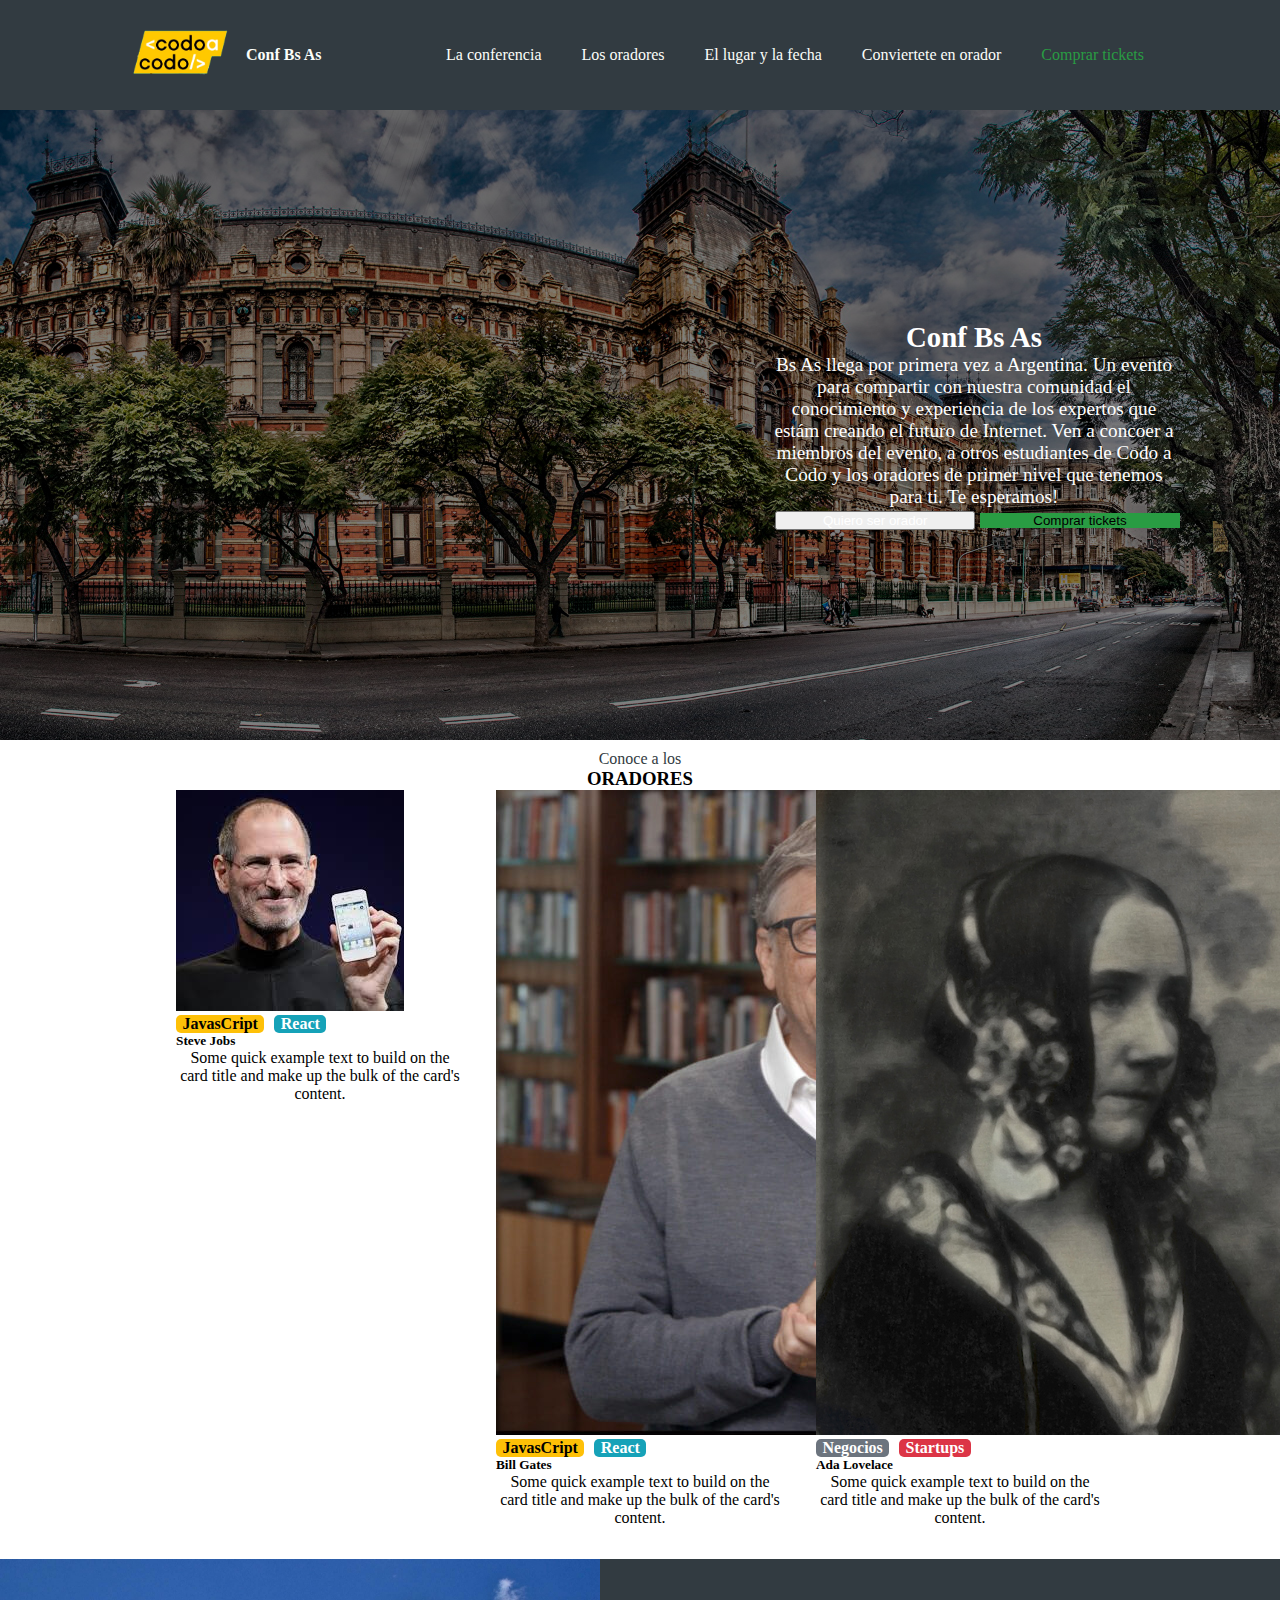
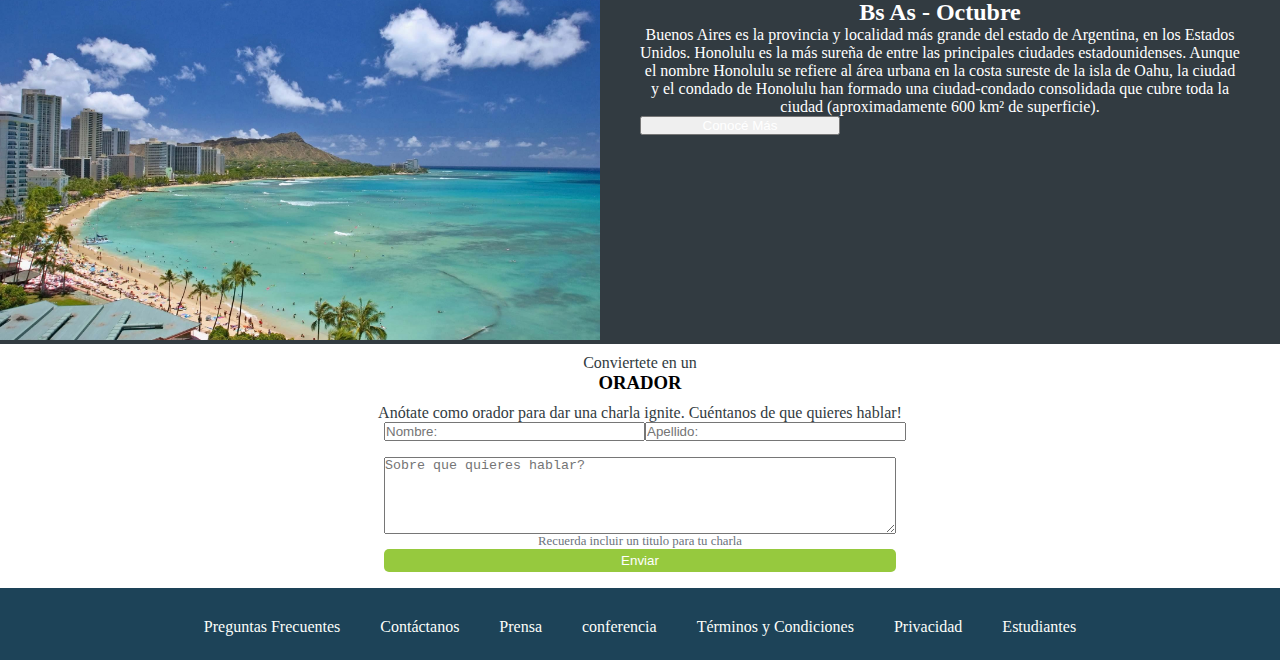
<file: index.html>
<!DOCTYPE html>
<html lang="es">
<head>
    <meta charset="UTF-8">
    <meta http-equiv="X-UA-Compatible" content="IE=edge">
    <meta name="viewport" content="width=device-width, initial-scale=1.0">
    <link href="https://cdn.jsdelivr.net/npm/bootstrap@5.2.1/dist/css/bootstrap.min.css" rel="stylesheet" integrity="sha384-iYQeCzEYFbKjA/T2uDLTpkwGzCiq6soy8tYaI1GyVh/UjpbCx/TYkiZhlZB6+fzT" crossorigin="anonymous">
    <link rel="stylesheet" href="css/style.css">
    <title>Trabajo Integrador</title>
</head>
<body>
    <header>
        <div class="contenedor-header">
        <figure>
            <img src="img/codoacodo.png" alt="">
        </figure>
        <h4>Conf Bs As</h4>
        </div>
        <nav>
            <ul>
                <li><a href="#">La conferencia</a></li>
                <li><a href="#">Los oradores</a></li>
                <li><a href="#">El lugar y la fecha</a></li>
                <li><a href="#">Conviertete en orador</a></li>
                <li><a href="html/compra.html" class="comprar">Comprar tickets</a></li>
            </ul>
        </nav>
    </header>
    <main>
        <section id="hero">
            <div class="texto">
            <h2>Conf Bs As</h2>
            <p>Bs As llega por primera vez a Argentina. Un evento para compartir con nuestra comunidad el conocimiento y experiencia de los expertos que estám creando el futuro de Internet. Ven a concoer a miembros del evento, a otros estudiantes de Codo a Codo y los oradores de primer nivel que tenemos para ti. Te esperamos!</p>
            <div>
            <button type="button" class="btn btn-outline-secondary">Quiero ser orador</button>
           <a href="html/compra.html"><button type="button" class="btn btn-primary btn-lg">Comprar tickets</button></a>
            </div>
            </div>
        </section>
        <p class="conoce">Conoce a los</p>
        <h3>ORADORES</h3>
        <section class="cards">
            <div class="card" style="width: 18rem;">
                <img class="card-img-top" src="img/steve.jpg" alt="Card image cap">
                <div class="card-body">
                    <div class="rasgos">
                        <p class="javascript">JavasCript</p>
                        <p class="react">React</p>           
                    </div>
                    <h5 class="card-title">Steve Jobs</h5>
                  <p class="card-text">Some quick example text to build on the card title and make up the bulk of the card's content.</p>
                </div>
            </div>
            <div class="card" style="width: 18rem;">
                <img class="card-img-top" src="img/bill.jpg" alt="Card image cap">
                <div class="card-body">
                    <div class="rasgos">
                        <p class="javascript">JavasCript</p>
                        <p class="react">React</p>           
                    </div>
                    <h5 class="card-title">Bill Gates</h5>
                  <p class="card-text">Some quick example text to build on the card title and make up the bulk of the card's content.</p>
                </div>
            </div>
            <div class="card" style="width: 18rem;">
                <img class="card-img-top" src="img/ada.jpeg" alt="Card image cap">
                <div class="card-body">
                    <div class="rasgos">
                        <p class="negocios">Negocios</p>
                        <p class="startups">Startups</p>           
                    </div>
                    <h5 class="card-title">Ada Lovelace</h5>
                  <p class="card-text">Some quick example text to build on the card title and make up the bulk of the card's content.</p>
                </div>
            </div>
        </section>
        <section class="noticia">
            <figure>
                <img src="img/honolulu.jpg" alt="">
            </figure>
            <div>
                <h2>Bs As - Octubre</h2>
                <p>Buenos Aires es la provincia y localidad más grande del estado de Argentina, en los Estados Unidos. Honolulu es la más sureña de entre las principales ciudades estadounidenses. Aunque el nombre Honolulu se refiere al área urbana en la costa sureste de la isla de Oahu, la ciudad y el condado de Honolulu han formado una ciudad-condado consolidada que cubre toda la ciudad (aproximadamente 600 km² de superficie).</p>
                <button type="button" class="btn btn-outline-secondary btn-sm">Conocé Más</button>
            </div>
        </section>
        <p class="conoce">Conviertete en un</p>
        <h3>ORADOR</h3>
        <p class="conoce">Anótate como orador para dar una charla ignite. Cuéntanos de que quieres hablar!</p>
        <section class="formulario">
        <form action="#" method="get">
            <div>
            <label for="nombre"></label>
            <input type="text" id="nombre" placeholder="Nombre:" size="30">
            <label for="apellido"></label>
            <input type="text" id="apellido" placeholder="Apellido:" size="30">
             </div>
             <textarea name="cuentanos" id="cuentanos" cols="60" rows="5" placeholder="Sobre que quieres hablar?"></textarea>
             <p>Recuerda incluir un titulo para tu charla</p>
             <input type="submit" value="Enviar" class="enviar">
        </form>
        </section>
        <footer>
            <nav>
                <ul>
                    <li><a href="#">Preguntas Frecuentes</a></li>
                    <li><a href="#">Contáctanos</a></li>
                    <li><a href="#">Prensa</a></li>
                    <li><a href="#">conferencia</a></li>
                    <li><a href="#">Términos y Condiciones</a></li>
                    <li><a href="#">Privacidad</a></li>
                    <li><a href="#">Estudiantes</a></li>
                </ul>
            </nav>
        </footer>
    </main>
    <script src="https://cdn.jsdelivr.net/npm/bootstrap@5.2.1/dist/js/bootstrap.bundle.min.js" integrity="sha384-u1OknCvxWvY5kfmNBILK2hRnQC3Pr17a+RTT6rIHI7NnikvbZlHgTPOOmMi466C8" crossorigin="anonymous"></script>
</body>
</html>
</file>
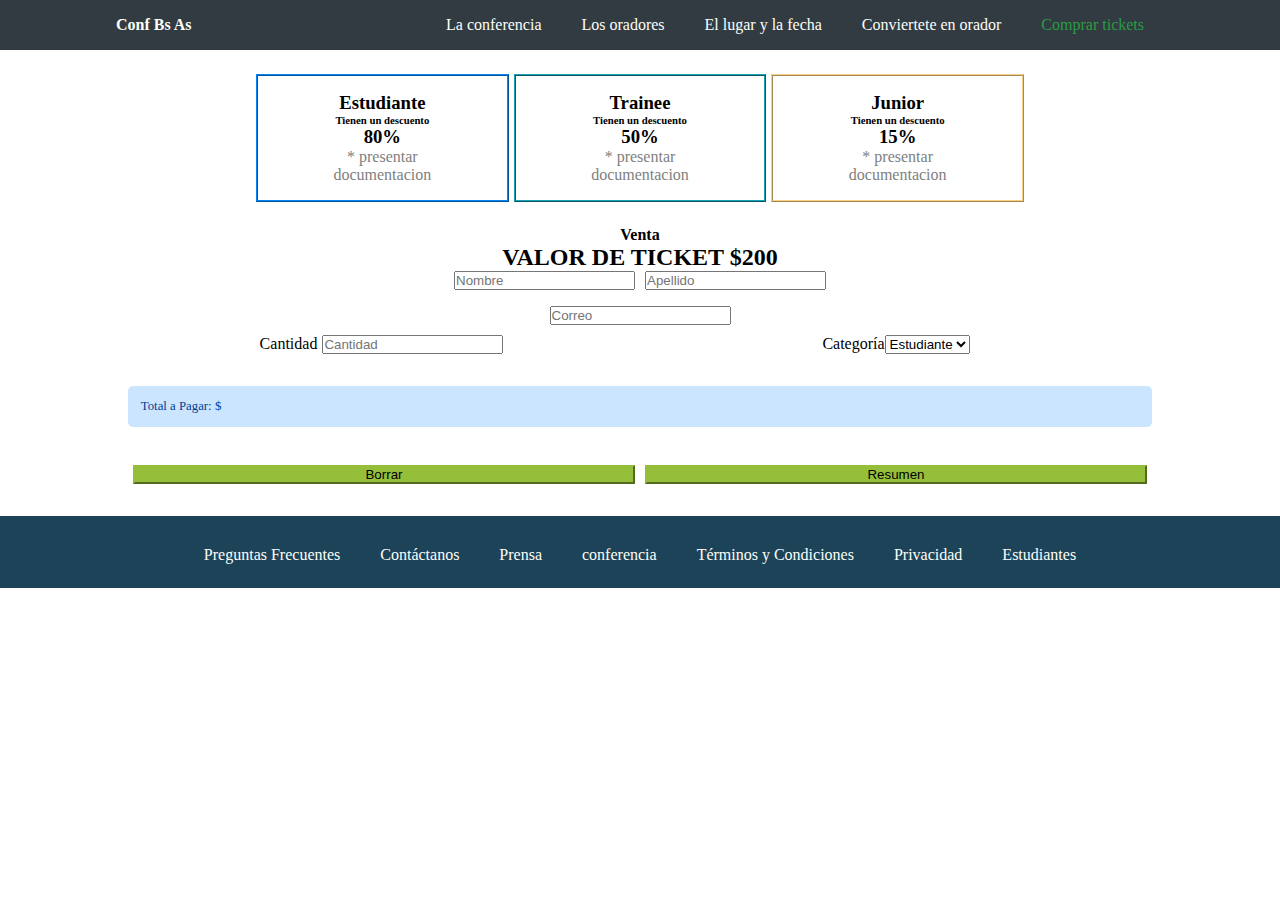
<file: html/compra.html>
<!DOCTYPE html>
<html lang="es">
<head>
    <meta charset="UTF-8">
    <meta http-equiv="X-UA-Compatible" content="IE=edge">
    <meta name="viewport" content="width=device-width, initial-scale=1.0">
    <link href="https://cdn.jsdelivr.net/npm/bootstrap@5.2.1/dist/css/bootstrap.min.css" rel="stylesheet" integrity="sha384-iYQeCzEYFbKjA/T2uDLTpkwGzCiq6soy8tYaI1GyVh/UjpbCx/TYkiZhlZB6+fzT" crossorigin="anonymous">
    <link rel="stylesheet" href="../css/style.css">
    <title>Compra de Tickets</title>
<body>
    <header>
        <div class="contenedor-header">
        <h4>Conf Bs As</h4>
        </div>
        <nav>
            <ul>
                <li><a href="../index.html">La conferencia</a></li>
                <li><a href="#">Los oradores</a></li>
                <li><a href="#">El lugar y la fecha</a></li>
                <li><a href="#">Conviertete en orador</a></li>
                <li><a href="#" class="comprar">Comprar tickets</a></li>
            </ul>
        </nav>
    </header>
    <section class="categoria">
        <div class="estudiante">
            <h3>Estudiante</h3>
            <h6>Tienen un descuento</h6>
            <h3>80%</h3>
            <p>* presentar documentacion</p>
        </div>
        <div class="trainee">
            <h3>Trainee</h3>
            <h6>Tienen un descuento</h6>
            <h3>50%</h3>
            <p>* presentar documentacion</p>

        </div>
        <div class="junior">
            <h3>Junior</h3>
            <h6>Tienen un descuento</h6>
            <h3>15%</h3>
            <p>* presentar documentacion</p>

        </div>
    </section>
    <h4>Venta</h4>
    <h2>VALOR DE TICKET $200</h2>
    <form action="#" method="get" id="compra-form">
        <div class="form-group">
        <label for="name"></label>
        <input type="text" name="nombre" id="name" class="form-control" placeholder="Nombre" >
        <label for="last name"></label>
        <input type="text" name="apellido" id="lastName" class="form-control"  placeholder="Apellido">
        </div>
        <label for="email"></label>
        <input type="email" name="correo" id="email" class="form-control"  placeholder="Correo">
        <div>
            <div class="separado">
            <label for="cantidad">Cantidad</label>
            <input type="number" name="cantidad" id="cantidad" class="form-control"  placeholder="Cantidad">
            </div>
            <div class="separado">
            <label for="cate">Categoría</label>
            <select name="cate" id="cat" class="form-control">
                <option value="1">Estudiante</option>
                <option value="2">Trainee</option>
                <option value="3">Junior</option>
            </select>
            </div>
        </div>

        <p id="monto">Total a Pagar: $ </p>

        <div class="botones">
        <input type="reset" name="borrar" id="borrar" class="btn btn-success btn-block" value="Borrar">
        <input type="submit" name="resumen" id="resumen" class="btn btn-success btn-block" value="Resumen">
        </div>
    </form>
    <p id="datosVacios"></p>
    <footer>
        <nav>
            <ul>
                <li><a href="#">Preguntas Frecuentes</a></li>
                <li><a href="#">Contáctanos</a></li>
                <li><a href="#">Prensa</a></li>
                <li><a href="#">conferencia</a></li>
                <li><a href="#">Términos y Condiciones</a></li>
                <li><a href="#">Privacidad</a></li>
                <li><a href="#">Estudiantes</a></li>
            </ul>
        </nav>
    </footer>



    <script src="https://cdn.jsdelivr.net/npm/bootstrap@5.2.1/dist/js/bootstrap.bundle.min.js" integrity="sha384-u1OknCvxWvY5kfmNBILK2hRnQC3Pr17a+RTT6rIHI7NnikvbZlHgTPOOmMi466C8" crossorigin="anonymous"></script>
    <script src="../js/script.js"></script>
</body>
</html>
</file>
<file: css/style.css>
* {
    padding: 0;
    margin: 0;
    box-sizing: border-box;
}

header {
    display: flex;
    flex-direction: row;
    justify-content: space-between;
    align-items: center;
    background-color:  #323b41 ;
    color:  #fcfefa ;
    padding: 1em;
}

.contenedor-header {
    display: flex;
    align-items: center;
    margin-left: 100px;
}

figure {
    width: 130px;
}

figure img {
    width: 100%;
}

header nav {
    margin-right: 100px;
}

nav ul {
    display: flex;
    flex-wrap: wrap;
}

nav li {
    list-style: none;
}

header nav ul li a {
    text-decoration: none;
    margin: 0 20px;
    text-align: center;
    color: #fcfefa  ;
}

.comprar {
    color: #299c43;
}

nav ul li a:hover {
    color: #93989e;
}

#hero {
    display: flex;
    align-items: center;
    justify-content: center;
    text-align: right;
    flex-direction: column;
    height: 70vh;
    color: white;
    background-image: linear-gradient(0deg,rgba(0,0,0,0.5),rgba(0,0,0,0.5)) ,url("../img/ba1.jpg");
    background-repeat: no-repeat;
    background-size: cover;
    background-position: center center;
}

.texto {
    margin-left: 60%;
    margin-right: 100px;
    font-size: 120%;
}  

p , h3 {
    text-align: center;
    top: 0;
}

.conoce {
    margin-top: 10px;
    color: #323b41;
}

.btn{
    width: 200px;
}

.btn-primary{
    background-color: #299c43;
    border: none;
} 

.btn-primary:hover {
    background-color: #93989e;
}

.btn-outline-secondary {
    color: white;
} 

.cards {
    display: flex;
    flex-direction: row;
    justify-content: center;
} 

.card {
    margin: 0 1em;
}

.noticia {
    display:flex;
    flex-direction: row;
    justify-content: space-between;
    width: auto;
    margin-top: 2em;
    background-color: #323b41;
}

.noticia div {
    width: 50%;
    color: white;
    margin: 2.5em 2.5em;
}

.noticia figure {
    width: 50%;
    min-width: 520px;
    height: 100%;
    margin-bottom: 0;
}

.noticia figure img {
    width: 100%;
    height: 100%;
}

.rasgos {
    display: flex;
    justify-content: flex-start;
}

.javascript {
    background-color:  #fec007;
    padding: 0 0.4em;
    border-radius: 5px;
    font-weight: bolder;
    margin-right: 10px;

}

.react {
    background-color: #16a2b8;
    color: white;
    padding: 0 0.4em;
    border-radius: 5px;
    font-weight: bolder;

}

.negocios {
    background-color: #6c747e;
    color: white;
    padding: 0 0.4em;
    border-radius: 5px;
    font-weight: bolder;
    margin-right: 10px;
}

.startups {
    background-color: #dc3546;
    color: white;
    padding: 0 0.4em;
    border-radius: 5px;
    font-weight: bolder;
    
}

.formulario {
    display: flex;
    justify-content: center;
}

form {
    display: flex;
    justify-content: center;
    flex-wrap:wrap ;
    width: 40%;
}

form div {
    width: 100%;
    display: flex;
    justify-content:space-between;
    margin-bottom: 1em;
}

textarea {
    width: 100%;
}

form p {
    font-size: 80%;
    color: #6c747e;
    width: 100%;
}

.enviar {
    width: 100%;
    color: white;
    background-color: #96c93e;
    border-radius: 5px;
    border: none;
    padding: 0.3em;
}

footer {
    background-color: #1d4358;
    margin-top: 1em;
    bottom: 0;
    height: 8vh;
}

footer nav ul li a {
    text-decoration: none;
    margin: 0 20px;
    text-align: center;
    color: #fcfefa  ;
}

footer nav ul {
    justify-content: center;
    flex-wrap: wrap;
}

footer nav ul li {
    margin-top: 30px;
}

/*Pagina de Compra de Tickets */

.categoria {
    display: flex;
    flex-direction: row;
    justify-content: center;
    width: 60%;
    margin: 1.5em auto;
}

.categoria p {
    color: gray;
}

h6,h4,h2 {
    text-align: center;
}

.categoria div {
    border: 2px ridge;
    padding: 1em 4em;

}

.categoria .estudiante {
    border-color: #0583F2;
}

.categoria .trainee {
    border-color: #17A2B8;
    margin: 0 5px;
}

.categoria .junior {
    border-color: #f9cf81;
}

#compra-form {
    width: 80%;
    margin: 0 auto;
}

#compra-form div {
    display: flex;
    flex-direction: row;
    justify-content: center;
}

#compra-form div input {
    margin: 0 5px;
}

.separado {
    margin-top: 10px;
    display: flex;
    flex-direction: row;
    justify-content: left;
    flex-wrap: wrap;
}

.botones {
    width: 100%;
    display: flex;
    flex-direction: row;
    justify-content: space-between;
}

.botones input {
    width: 50%;
    background-color: #95BF3B;
    border-color: #95BF3B;
}

#monto {
    background-color: #CCE5FF;
    padding: 1em;
    margin: 0 auto;
    margin-bottom: 3em;
    text-align: start;
    color: #004095;
    border-radius: 5px;
}
</file>
